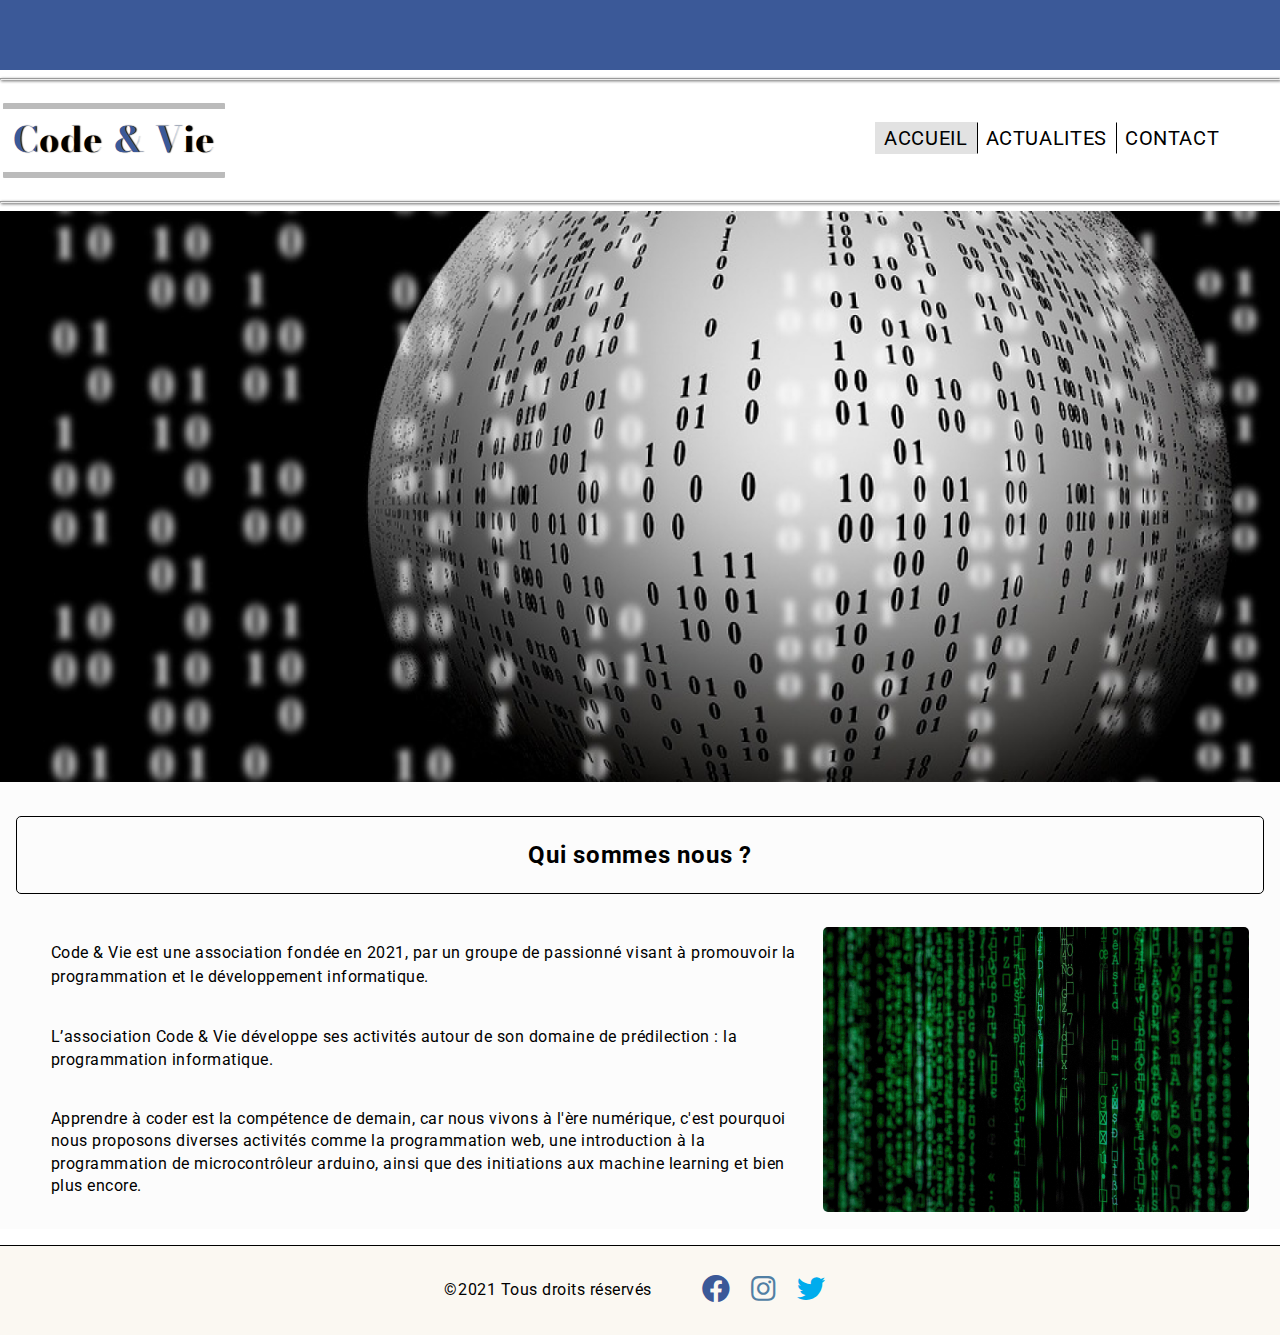
<file: index.html>
<!DOCTYPE html>
<html lang="fr">
<head>
    <meta charset="UTF-8">
    <meta http-equiv="X-UA-Compatible" content="IE=edge">
    <meta name="viewport" content="width=device-width, initial-scale=1.0">
    <title>Code & Vie | Accueil</title>
    <meta name="description" content="Code & Vie est une association visant à promouvoir la programmation et le développement informatique">
    <link rel="stylesheet" href="https://cdnjs.cloudflare.com/ajax/libs/font-awesome/5.15.4/css/all.min.css" integrity="sha512-1ycn6IcaQQ40/MKBW2W4Rhis/DbILU74C1vSrLJxCq57o941Ym01SwNsOMqvEBFlcgUa6xLiPY/NS5R+E6ztJQ==" crossorigin="anonymous" referrerpolicy="no-referrer" />
    <link rel="stylesheet" href="css/style.css">
</head>
<body>

    <header>
        <div class="top-header">
            <div id="menu-burger" class="menu-burger"></div>
        </div>
        <hr>
        <nav>
            <div class="titre">
                <a href="#"><h1><span>C</span>ode<span> & </span><span>V</span>ie</h1></a>                
            </div>
            <ul id="nav-bar-categories" class="hide-this">                
                <li class="active-page"><a href="#" >ACCUEIL</a></li> 
                <li><a href="pages/actu.html">ACTUALITES</a></li>
                <li><a href="pages/contact.html">CONTACT</a></li>
            </ul>
        </nav>
        <hr>
       
    </header>

    <main>
        <div class="img-container">
            <div class="bg-img"></div>
        </div>
        <div class="subtitle-container">
            <h2>Qui sommes nous ?</h2>
        </div>

        <div class="card card-index">
            <div class="main-text">
                <p><strong>Code & Vie</strong> est une association fondée en 2021, par un groupe de passionné visant à <strong>promouvoir la programmation et le développement informatique</strong>.</p>
                <br>
                <p>L’association Code & Vie développe ses activités autour de son domaine de prédilection : la programmation informatique. </p>
                <br>
                <p>Apprendre à coder est la compétence de demain, car nous vivons à l'ère numérique, c'est pourquoi nous proposons diverses activités comme la programmation web, une introduction à la programmation de microcontrôleur arduino, ainsi que des initiations aux machine learning et bien plus encore.</p>
            </div>
            <img class="main-img" src="/img/code/markus-spiske-iar-afB0QQw-unsplash.jpg" alt="">
        </div>        
    </main>


    <footer>
        <span>&copy;2021 Tous droits réservés</span>
        <div class="social">
            <a href="https://www.facebook.com/" target="_blank" rel="noopener noreferrer"><i class="fab fa-facebook"></i></a>
            <a href="https://www.instagram.com/?hl=fr" target="_blank" rel="noopener noreferrer"><i class="fab fa-instagram"></i></a>
            <a href="https://twitter.com/" target="_blank" rel="noopener noreferrer"><i class="fab fa-twitter"></i></a>        
        </div>
    </footer>
    <script src="js/main.js"></script>
</body>
</html>
</file>
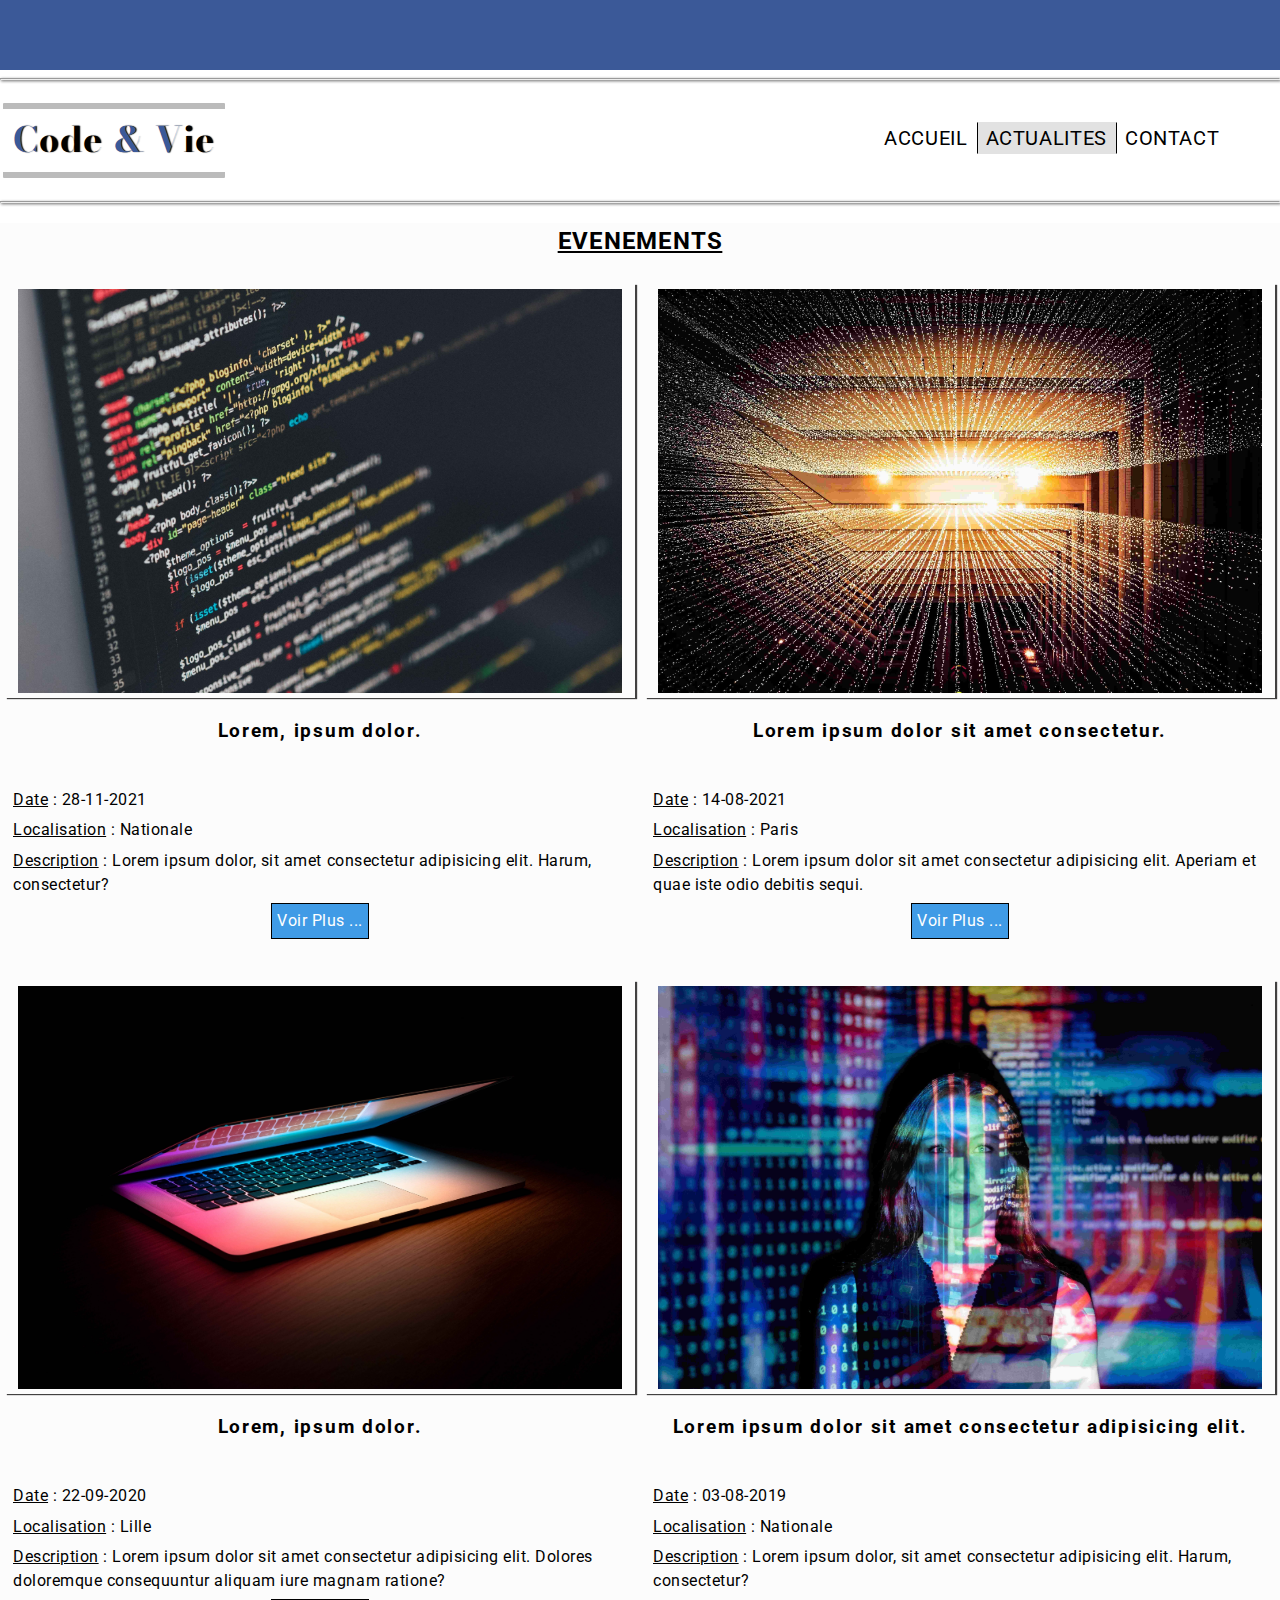
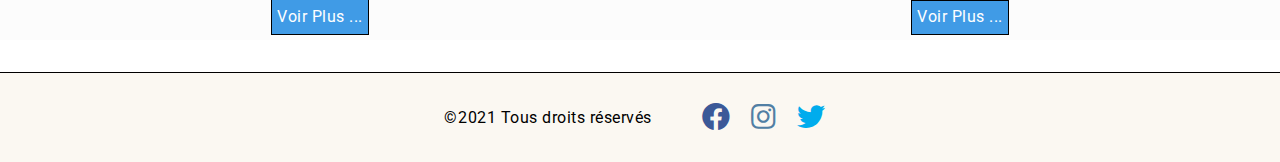
<file: pages/actu.html>
<!DOCTYPE html>
<html lang="fr">
<head>
    <meta charset="UTF-8">
    <meta http-equiv="X-UA-Compatible" content="IE=edge">
    <meta name="viewport" content="width=device-width, initial-scale=1.0">
    <title>Code & Vie | Actualités</title>
    <meta name="description" content="Liste des événements organisés par l'association Code & Vie.">
    <link rel="stylesheet" href="https://cdnjs.cloudflare.com/ajax/libs/font-awesome/5.15.4/css/all.min.css" integrity="sha512-1ycn6IcaQQ40/MKBW2W4Rhis/DbILU74C1vSrLJxCq57o941Ym01SwNsOMqvEBFlcgUa6xLiPY/NS5R+E6ztJQ==" crossorigin="anonymous" referrerpolicy="no-referrer" />
    <link rel="stylesheet" href="../css/style.css">
</head>
<body>

    <header>
        <div class="top-header">
            <div id="menu-burger" class="menu-burger"></div>
        </div>
        <hr>
        <nav >
            <div class="titre">
                <a href="../index.html"><h1><span>C</span>ode<span> & </span><span>V</span>ie</h1></a>                
            </div>
            <ul id="nav-bar-categories" class="hide-this">                
                <li><a href="../index.html" >ACCUEIL</a></li>
                <li class="active-page"><a href="#">ACTUALITES</a></li>
                <li><a href="../pages/contact.html">CONTACT</a></li>
            </ul>
        </nav>
        <hr>
       
    </header>

    <main>
        <h2 class="title-actu">EVENEMENTS</h2>

        <div class="col-row">
            <div class="card">
                <div class="card-img">
                    <img src="../img/code/ilya-pavlov-OqtafYT5kTw-unsplash.jpg" alt="">
                </div>
                <div class="card-text-content">
                    <h3 class="card-title">Lorem, ipsum dolor.</h3>
                    <div class="card-date"><span>Date</span> : 28-11-2021</div>
                    <div class="card-loc"><span>Localisation</span> : Nationale</div>
                    <div class="card-content"><span>Description</span> : Lorem ipsum dolor, sit amet consectetur adipisicing elit. Harum, consectetur?</div>
                    <div class="link-container">
                        <a href="https://www.google.com">Voir Plus ...</a>
                    </div>
                </div>
    
            </div>
            <div class="card">
    
                <div class="card-img">
                    <img src="../img/code/joshua-sortino-LqKhnDzSF-8.jpg" alt="">
                </div>
                <div class="card-text-content">
                    <h3 class="card-title">Lorem ipsum dolor sit amet consectetur.</h3>
                    <div class="card-date"><span>Date</span> : 14-08-2021</div>
                    <div class="card-loc"><span>Localisation</span> : Paris</div>
                    <div class="card-content"><span>Description</span> : Lorem ipsum dolor sit amet consectetur adipisicing elit. Aperiam et quae iste odio debitis sequi.</div>
                    <div class="link-container">
                        <a href="https://www.google.com">Voir Plus ...</a>
                    </div>
                </div>
    
            </div>
        </div>
        <div class="col-row">
            <div class="card">
                <div class="card-img">
                    <img src="../img/code/joshua-reddekopp-SyYmXSDnJ54-unsplash.jpg" alt="">
                </div>
                <div class="card-text-content">
                    <h3 class="card-title">Lorem, ipsum dolor.</h3>
                    <div class="card-date"><span>Date</span> : 22-09-2020</div>
                    <div class="card-loc"><span>Localisation</span> : Lille</div>
                    <div class="card-content"><span>Description</span> : Lorem ipsum dolor sit amet consectetur adipisicing elit. Dolores doloremque consequuntur aliquam iure magnam ratione?</div>
                    <div class="link-container">
                        <a href="https://www.google.com">Voir Plus ...</a>
                    </div>
                </div>

            </div>
            <div class="card">
    
                <div class="card-img">
                    <img src="../img/code/thisisengineering-raeng-8hgmG03spF4.jpg" alt="">
                </div>
                <div class="card-text-content">
                    <h3 class="card-title">Lorem ipsum dolor sit amet consectetur adipisicing elit.</h3>
                    <div class="card-date"><span>Date</span> : 03-08-2019</div>
                    <div class="card-loc"><span>Localisation</span> : Nationale</div>
                    <div class="card-content"><span>Description</span> : Lorem ipsum dolor, sit amet consectetur adipisicing elit. Harum, consectetur?</div>
                    <div class="link-container">
                        <a href="https://www.google.com">Voir Plus ...</a>
                    </div>
                </div>
    
            </div>
        </div>
           

        
    </main>


    <footer>
        <span>&copy;2021 Tous droits réservés</span>
        <div class="social">
            <a href="https://www.facebook.com/" target="_blank" rel="noopener noreferrer"><i class="fab fa-facebook"></i></a>
            <a href="https://www.instagram.com/?hl=fr" target="_blank" rel="noopener noreferrer"><i class="fab fa-instagram"></i></a>
            <a href="https://twitter.com/" target="_blank" rel="noopener noreferrer"><i class="fab fa-twitter"></i></a>        
        </div>
    </footer>
    <script src="../js/main.js"></script>
</body>
</html>
</file>
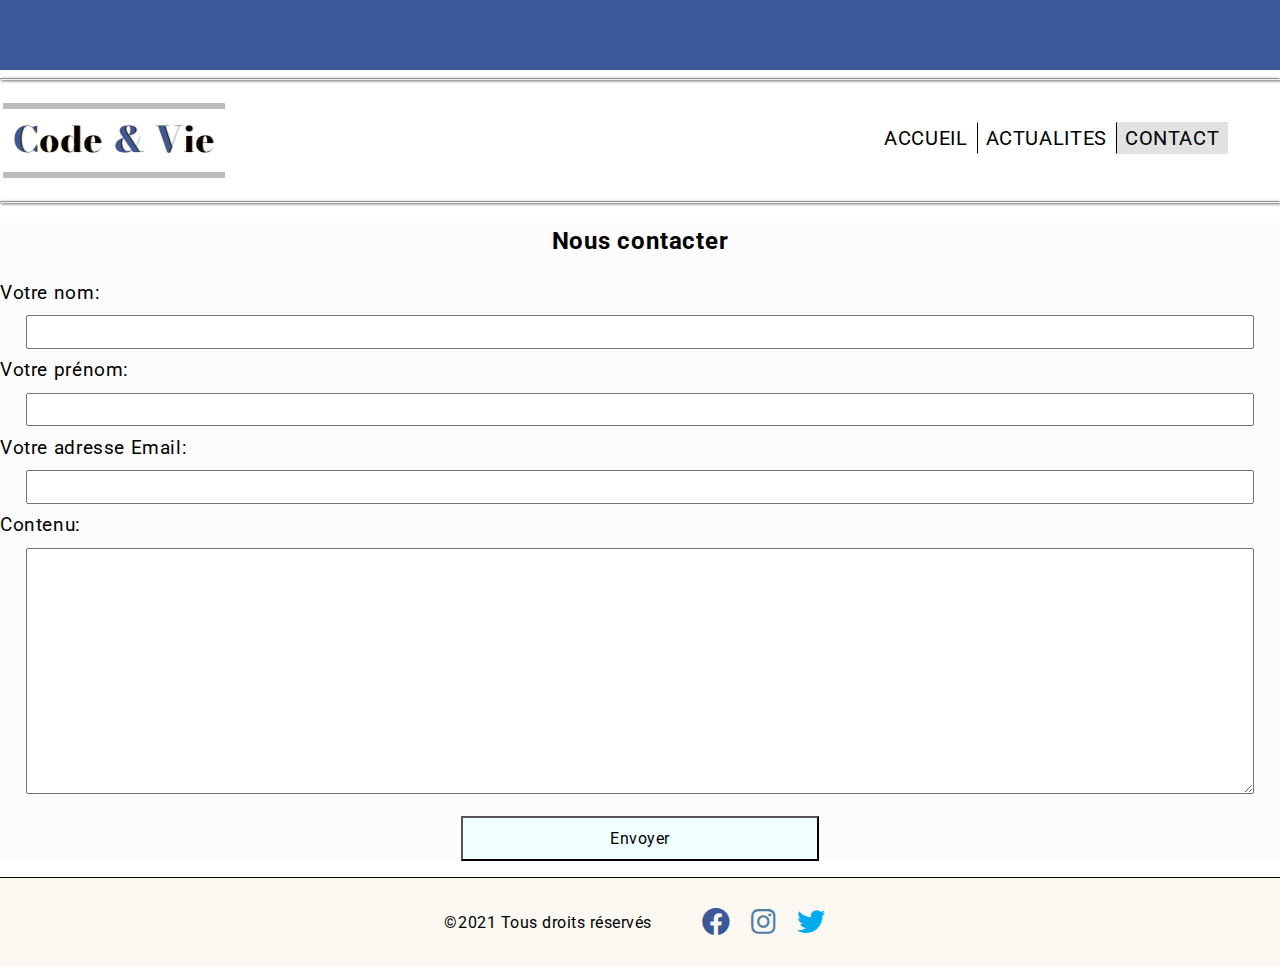
<file: pages/contact.html>
<!DOCTYPE html>
<html lang="fr">
<head>
    <meta charset="UTF-8">
    <meta http-equiv="X-UA-Compatible" content="IE=edge">
    <meta name="viewport" content="width=device-width, initial-scale=1.0">
    <title>Code & Vie | Contact</title>
    <meta name="description" content="Code & Vie , nous contacter">
    <link rel="stylesheet" href="https://cdnjs.cloudflare.com/ajax/libs/font-awesome/5.15.4/css/all.min.css" integrity="sha512-1ycn6IcaQQ40/MKBW2W4Rhis/DbILU74C1vSrLJxCq57o941Ym01SwNsOMqvEBFlcgUa6xLiPY/NS5R+E6ztJQ==" crossorigin="anonymous" referrerpolicy="no-referrer" />
    <link rel="stylesheet" href="../css/style.css">
</head>
<body>

    <header>
        <div class="top-header">
            <div id="menu-burger" class="menu-burger"></div>
        </div>
        <hr>
        <nav >
            <div class="titre">
                <a href="../index.html"><h1><span>C</span>ode<span> & </span><span>V</span>ie</h1></a>                
            </div>
            <ul id="nav-bar-categories" class="hide-this">                
                <li><a href="../index.html" >ACCUEIL</a></li>
                <li><a href="../pages/actu.html">ACTUALITES</a></li>
                <li class="active-page"><a href="#">CONTACT</a></li>
            </ul>
        </nav>
        <hr>
       
    </header>

    <main>
        <h2>Nous contacter</h2>
        <form action="" method="post">
          <div class="form-row">
            <label for="lastname">Votre nom: </label>
            <input type="text" name="lastname" id="lastname" required>
          </div>   
          <div class="form-row">
            <label for="firstname">Votre prénom: </label>
            <input type="text" name="firstname" id="firstname" required>
          </div>   
          
          <div class="form-row">
            <label for="email">Votre adresse Email: </label>
            <input type="email" name="email" id="email" required>
          </div>
          <div class="form-row">
            <label for="text-content" class="label-textarea">Contenu: </label>
            <textarea name="text-content" id="text-content"  rows="12"></textarea>
          </div>
          <button type="submit" class="btn btn-primary">Envoyer</button>

        </form>

    </main>


    <footer>
        <span>&copy;2021 Tous droits réservés</span>
        <div class="social">
            <a href="https://www.facebook.com/" target="_blank" rel="noopener noreferrer"><i class="fab fa-facebook"></i></a>
            <a href="https://www.instagram.com/?hl=fr" target="_blank" rel="noopener noreferrer"><i class="fab fa-instagram"></i></a>
            <a href="https://twitter.com/" target="_blank" rel="noopener noreferrer"><i class="fab fa-twitter"></i></a>        
        </div>
    </footer>
    <script src="../js/main.js"></script>
</body>
</html>
</file>
<file: css/style.css>
@import url("https://fonts.googleapis.com/css2?family=Roboto:ital,wght@0,500;0,700;0,900;1,300&display=swap");
@import url("https://fonts.googleapis.com/css2?family=Bodoni+Moda:ital,wght@0,400;0,500;0,700;0,900;1,400;1,500;1,700;1,900&display=swap");
* {
  -webkit-box-sizing: border-box;
          box-sizing: border-box;
  font-family: 'Roboto', sans-serif;
  color: #000;
  letter-spacing: 0.032em;
  line-height: 1.5em;
}

html, p {
  margin: 0 auto;
}

body {
  max-width: 1280px;
  margin: 0px;
}

hr {
  -webkit-box-shadow: 1px 1px 3px 0px #505050;
          box-shadow: 1px 1px 3px 0px #505050;
}

a, a:visited, a:hover, a:active {
  text-decoration: none;
}

.hide-this {
  display: none;
}

.active-page {
  background-color: #dddddddd;
}

.fa-facebook, .fa-facebook-square {
  color: #3b5998;
}

.fa-twitter, .fa-twitter-square {
  color: #00aced;
}

.fa-instagram {
  color: #517fa4;
}

header .top-header {
  display: -webkit-box;
  display: -ms-flexbox;
  display: flex;
  height: 3em;
  background-color: #3b5998;
}

nav {
  display: -webkit-box;
  display: -ms-flexbox;
  display: flex;
  position: relative;
  letter-spacing: 0.943em;
}

nav .titre {
  display: -webkit-box;
  display: -ms-flexbox;
  display: flex;
  margin: auto;
  border-top: solid 6px #bbb;
  border-bottom: solid 6px #bbb;
  border-radius: 1px;
  outline-offset: .6rem;
}

nav h1 {
  padding: 0 10px;
  font-family: 'Bodoni Moda', serif;
  font-size: 35px;
  position: relative;
  -webkit-margin-before: 0;
          margin-block-start: 0;
  -webkit-margin-after: 0;
          margin-block-end: 0;
  text-shadow: 0.1em;
  z-index: 1;
  white-space: nowrap;
  text-shadow: 1px 0px 1px #000;
}

nav h1 span {
  font-family: 'Bodoni Moda', serif;
  color: #3b5998;
}

nav h1:hover {
  cursor: pointer;
}

nav ul {
  position: absolute;
  top: -1.2em;
  margin-bottom: 0;
  margin-top: 0;
  padding: 0.1em;
  width: 100vw;
  display: -webkit-inline-box;
  display: -ms-inline-flexbox;
  display: inline-flex;
  -webkit-box-orient: vertical;
  -webkit-box-direction: normal;
      -ms-flex-direction: column;
          flex-direction: column;
  list-style: none;
  -webkit-box-pack: center;
      -ms-flex-pack: center;
          justify-content: center;
  background-color: #3b5998;
  z-index: 2;
}

nav ul li {
  padding: 0.6em 0em;
  font-size: 1.25em;
  margin-bottom: 0.3em;
  border: solid 1px transparent;
  text-align: center;
}

nav ul li:hover {
  border: solid 1px #000;
  background-color: #bccbbd;
  cursor: pointer;
}

nav ul li a {
  color: #FFF;
}

.menu-burger {
  display: inline-block;
  position: relative;
  margin: auto 10px auto auto;
  background-color: #FFF;
  height: 0.125em;
  width: 20px;
}

.menu-burger::after, .menu-burger::before {
  content: "";
  position: absolute;
  width: 20px;
  height: 0.125em;
  background-color: #FFF;
}

.menu-burger::after {
  top: 5px;
}

.menu-burger::before {
  bottom: 5px;
}

.menu-close {
  background-color: transparent;
}

.menu-close::before {
  -webkit-transform: rotate(45deg);
          transform: rotate(45deg);
  bottom: 0;
  -webkit-transition: -webkit-transform 0.3s ease-in-out;
  transition: -webkit-transform 0.3s ease-in-out;
  transition: transform 0.3s ease-in-out;
  transition: transform 0.3s ease-in-out, -webkit-transform 0.3s ease-in-out;
}

.menu-close::after {
  -webkit-transform: rotate(-45deg);
          transform: rotate(-45deg);
  top: 0;
  -webkit-transition: -webkit-transform 0.3s ease-in-out;
  transition: -webkit-transform 0.3s ease-in-out;
  transition: transform 0.3s ease-in-out;
  transition: transform 0.3s ease-in-out, -webkit-transform 0.3s ease-in-out;
}

main {
  background-color: #F2F2F244;
}

main .img-container {
  display: -webkit-box;
  display: -ms-flexbox;
  display: flex;
  max-width: 1280px;
}

main .bg-img {
  display: block;
  width: 100%;
  max-width: 1280px;
  height: 46.03667vw;
  max-height: 589.26939px;
  background-image: url("../img/code/ball-63527_960_720 1.jpg");
  background-size: contain;
  background-repeat: no-repeat;
}

main .subtitle-container {
  margin: 1em 1em;
  display: -webkit-box;
  display: -ms-flexbox;
  display: flex;
  border-radius: 5px;
  border: solid 1px #000;
  -webkit-box-pack: center;
      -ms-flex-pack: center;
          justify-content: center;
  -webkit-box-align: center;
      -ms-flex-align: center;
          align-items: center;
}

main .subtitle-container h3 {
  font-size: 20px;
}

main .title-actu {
  text-align: center;
  text-decoration: underline;
}

main .card {
  -webkit-box-orient: vertical;
  -webkit-box-direction: reverse;
      -ms-flex-direction: column-reverse;
          flex-direction: column-reverse;
  padding: 5px;
  border: 0px;
  -webkit-box-shadow: none;
          box-shadow: none;
}

main .card .main-text {
  margin: auto;
  padding: 20px;
}

main .card .main-img {
  width: 80%;
  margin: auto;
  border-radius: 5px;
}

main p {
  line-height: 1.4;
  -webkit-margin-before: 0.4em;
          margin-block-start: 0.4em;
  -webkit-margin-after: 0.4em;
          margin-block-end: 0.4em;
  -webkit-margin-start: 0px;
          margin-inline-start: 0px;
  -webkit-margin-end: 0px;
          margin-inline-end: 0px;
}

main p strong {
  font-weight: normal;
}

.col-row {
  display: -webkit-box;
  display: -ms-flexbox;
  display: flex;
  -webkit-box-orient: vertical;
  -webkit-box-direction: normal;
      -ms-flex-direction: column;
          flex-direction: column;
  margin-bottom: 2em;
}

.card {
  width: 100%;
  display: -webkit-box;
  display: -ms-flexbox;
  display: flex;
  -webkit-box-orient: vertical;
  -webkit-box-direction: normal;
      -ms-flex-direction: column;
          flex-direction: column;
  border: solid 1px #000;
  border-radius: 5px;
  max-width: 96vw;
  margin: auto;
}

.card-img {
  display: -webkit-box;
  display: -ms-flexbox;
  display: flex;
  max-height: 50vh;
  max-width: 96vw;
  -o-object-fit: contain;
     object-fit: contain;
  -webkit-box-ordinal-group: 4;
      -ms-flex-order: 3;
          order: 3;
  -webkit-box-shadow: 2px 1px 1px #424141;
          box-shadow: 2px 1px 1px #424141;
}

.card-img img {
  width: 96%;
  -o-object-fit: contain;
     object-fit: contain;
  margin: 5px auto 5px auto;
}

.card-title {
  text-align: center;
  margin-bottom: 2.2em;
  font-size: larger;
  font-weight: 700;
  letter-spacing: 0.09em;
}

.card span {
  text-decoration: underline;
}

.card-loc, .card-content {
  margin-top: 0.4em;
  margin-bottom: 0.4em;
}

.card-text-content {
  -webkit-box-ordinal-group: 3;
      -ms-flex-order: 2;
          order: 2;
  padding-left: 0.50em;
  padding-right: 0.50em;
}

.card .link-container {
  text-align: center;
}

.card a {
  background-color: #409be6;
  border: solid 1px #000;
  text-align: center;
  display: inline-block;
  padding: 0.3em;
  color: #fff;
}

h2 {
  text-align: center;
}

form label {
  max-width: 980px;
  margin-left: 5vw;
  display: block;
  margin-bottom: 0.4em;
  margin-top: 0.4em;
  font-size: larger;
}

form input, form textarea {
  display: block;
  min-height: 2.5em;
  width: 96%;
  margin-left: auto;
  margin-right: auto;
}

form button {
  display: block;
  margin-top: 1.4em;
  margin-left: auto;
  margin-right: auto;
  width: 28vw;
  height: 5vh;
  font-size: 1em;
  background-color: azure;
}

footer {
  display: -webkit-box;
  display: -ms-flexbox;
  display: flex;
  -webkit-box-orient: vertical;
  -webkit-box-direction: normal;
      -ms-flex-direction: column;
          flex-direction: column;
  background-color: #fbf8f2;
  -webkit-box-align: center;
      -ms-flex-align: center;
          align-items: center;
  border-top: solid 1px #000;
  -webkit-box-pack: center;
      -ms-flex-pack: center;
          justify-content: center;
  min-height: 10vh;
  margin-top: 1em;
}

footer span {
  margin-top: 10px;
}

footer .social {
  display: -webkit-box;
  display: -ms-flexbox;
  display: flex;
  -ms-flex-pack: distribute;
      justify-content: space-around;
  font-size: 28px;
}

footer .social i {
  margin: 8px 10px;
}

footer .social i:hover {
  color: #935889;
}

@media screen and (min-width: 576px) {
  header .top-header {
    height: 70px;
  }
  body {
    margin: 0 auto;
  }
  #nav-bar-categories {
    display: -webkit-box;
    display: -ms-flexbox;
    display: flex;
  }
  nav {
    margin: 0;
  }
  nav h1 {
    margin: auto 0;
    -webkit-margin-before: 0.15em;
            margin-block-start: 0.15em;
    -webkit-margin-after: 0.15em;
            margin-block-end: 0.15em;
  }
  nav .titre {
    margin: 15px 0 15px 3px;
  }
  nav .titre:hover {
    outline: 0;
  }
  nav ul {
    background-color: transparent;
    -webkit-box-orient: horizontal;
    -webkit-box-direction: normal;
        -ms-flex-direction: row;
            flex-direction: row;
    margin: auto 50px auto auto;
    position: static;
    -webkit-box-pack: end;
        -ms-flex-pack: end;
            justify-content: end;
  }
  nav ul li {
    padding: 0 0.4em;
  }
  nav ul li:nth-child(n+2) {
    border-left: thin solid #000;
  }
  nav ul li a {
    color: #000;
  }
  #menu-burger {
    display: none;
  }
  main .card-index {
    -webkit-box-orient: horizontal;
    -webkit-box-direction: normal;
        -ms-flex-direction: row;
            flex-direction: row;
  }
  main .card .main-img {
    width: 35%;
    margin: auto;
  }
  main .col-row {
    -webkit-box-orient: horizontal;
    -webkit-box-direction: normal;
        -ms-flex-direction: row;
            flex-direction: row;
  }
  form label {
    margin-left: 0;
  }
  footer {
    -webkit-box-orient: horizontal;
    -webkit-box-direction: normal;
        -ms-flex-direction: row;
            flex-direction: row;
    -webkit-box-pack: center;
        -ms-flex-pack: center;
            justify-content: center;
  }
  footer span {
    margin: 0;
  }
  footer .social {
    display: -webkit-box;
    display: -ms-flexbox;
    display: flex;
    -ms-flex-pack: distribute;
        justify-content: space-around;
    margin-left: 40px;
  }
  footer .social i {
    margin: 0 10px;
  }
}
/*# sourceMappingURL=style.css.map */
</file>
